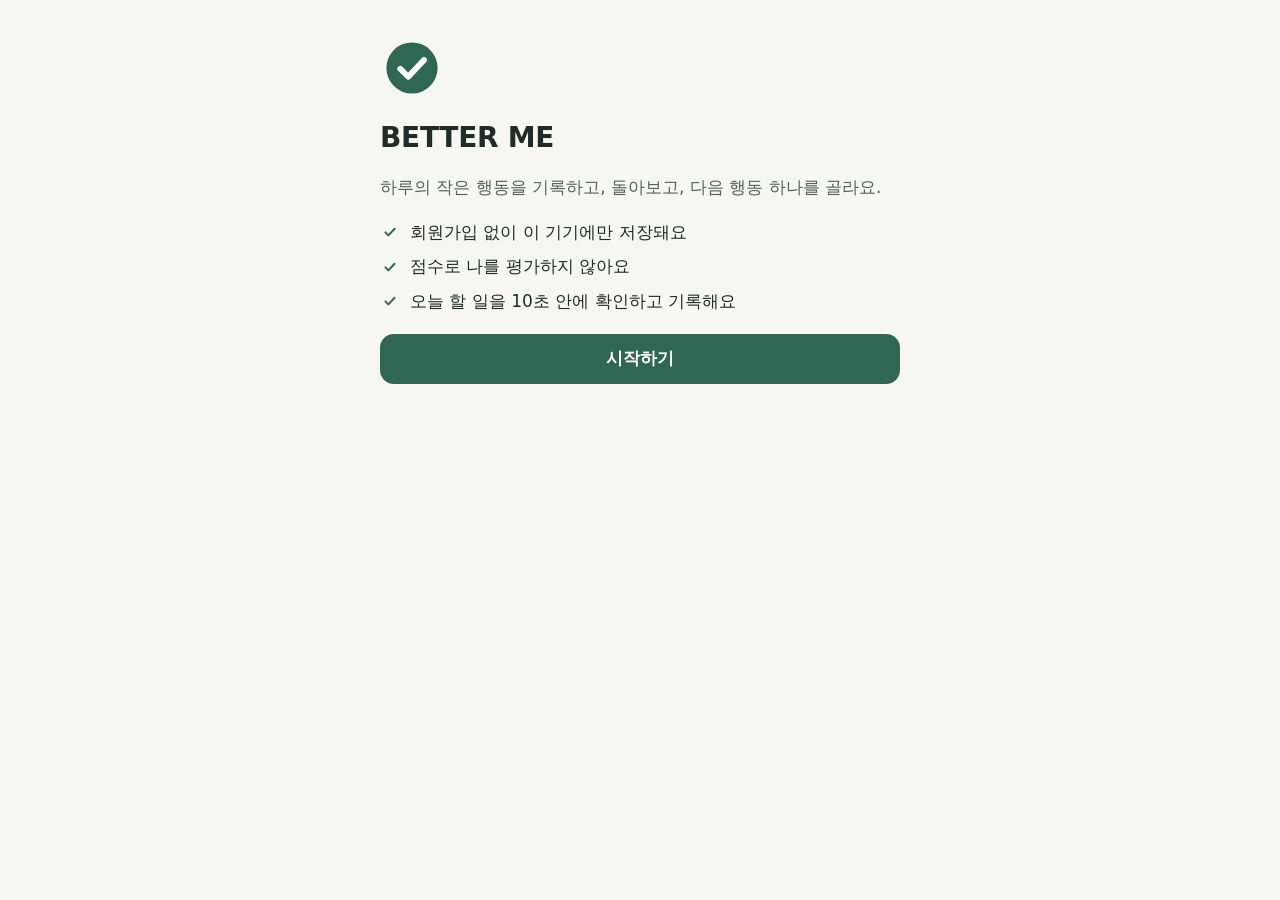
<file: index.html>
<!doctype html>
<html lang="ko">
<head>
  <meta charset="utf-8">
  <meta name="viewport" content="width=device-width, initial-scale=1, viewport-fit=cover">
  <meta name="apple-mobile-web-app-capable" content="yes">
  <meta name="mobile-web-app-capable" content="yes">
  <meta name="apple-mobile-web-app-status-bar-style" content="default">
  <meta name="apple-mobile-web-app-title" content="BETTER ME">
  <meta name="format-detection" content="telephone=no">
  <meta name="theme-color" content="#F6F7F3">
  <meta name="description" content="하루의 작은 행동을 기록하고 돌아보는 개인 습관 앱">
  <link rel="manifest" href="manifest.webmanifest">
  <link rel="apple-touch-icon" href="icons/icon-180.png">
  <link rel="icon" type="image/png" href="icons/icon-192.png">
  <link rel="stylesheet" href="css/app.css">
  <title>BETTER ME</title>
</head>
<body>
  <main id="app"></main>
  <nav id="tabbar" aria-label="탭"></nav>
  <div id="sheet-root"></div>
  <div id="dialog-root"></div>
  <div id="toast-root" aria-live="polite"></div>
  <noscript>BETTER ME를 사용하려면 JavaScript가 필요해요.</noscript>
  <script type="module" src="js/app.js"></script>
</body>
</html>
</file>
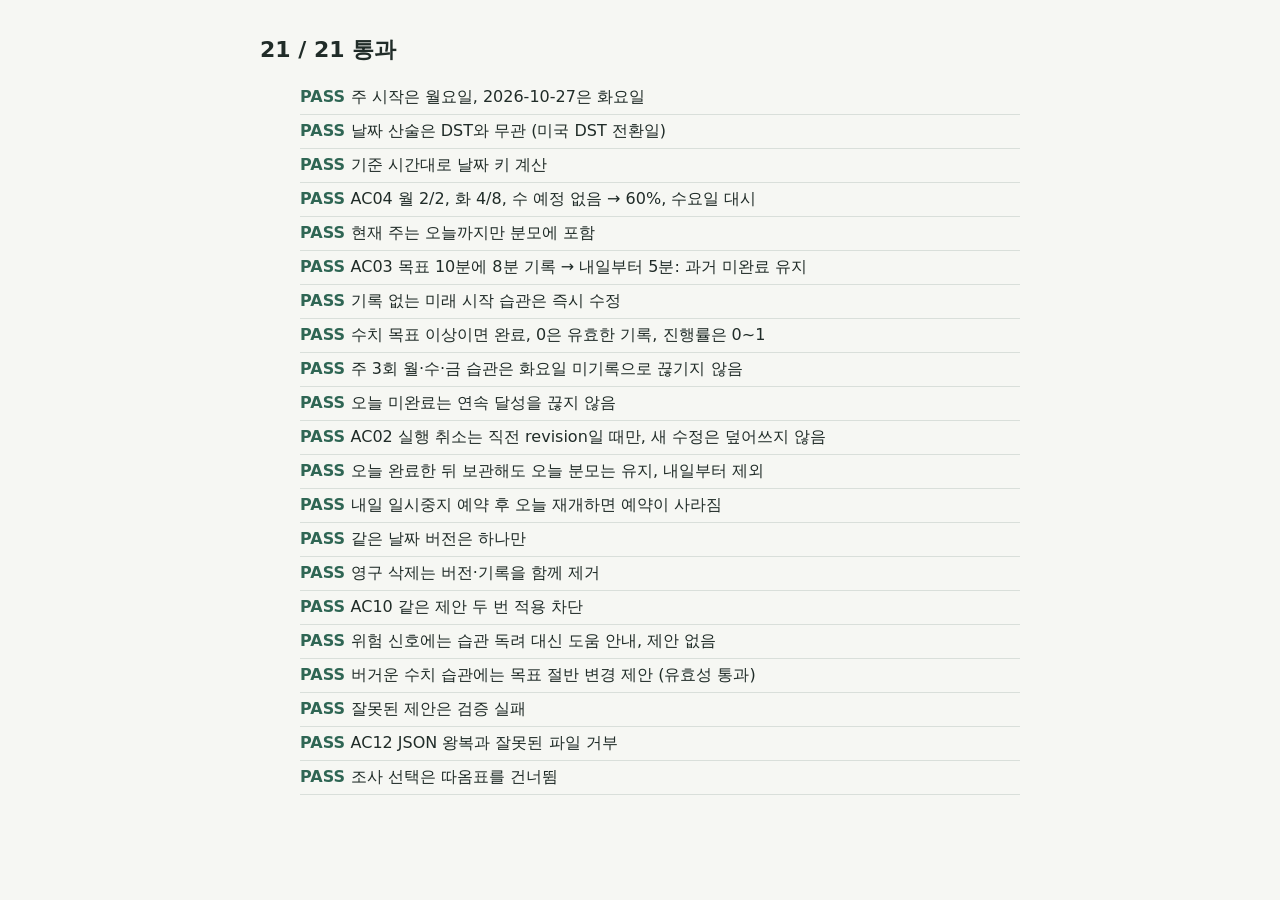
<file: tests.html>
<!doctype html>
<html lang="ko">
<head>
  <meta charset="utf-8">
  <meta name="viewport" content="width=device-width, initial-scale=1">
  <title>BETTER ME 테스트</title>
  <style>
    body { font-family: -apple-system, system-ui, sans-serif; background: #F6F7F3; color: #202C28; padding: 20px; max-width: 760px; margin: 0 auto; }
    h1 { font-size: 22px; }
    li { padding: 6px 0; border-bottom: 1px solid #D9DFDA; list-style: none; }
    .ok::before { content: "PASS  "; color: #2F6654; font-weight: 700; }
    .fail::before { content: "FAIL  "; color: #A3352B; font-weight: 700; }
    .fail small { display: block; color: #A3352B; }
  </style>
</head>
<body>
  <h1 id="summary">테스트 실행 중…</h1>
  <ul id="list"></ul>
  <script type="module">
    import { run } from './js/tests.js';
    const r = run();
    const pass = r.filter(x => x.ok).length;
    document.getElementById('summary').textContent = `${pass} / ${r.length} 통과`;
    document.getElementById('summary').dataset.result = pass === r.length ? 'pass' : 'fail';
    document.getElementById('list').innerHTML = r.map(x =>
      `<li class="${x.ok ? 'ok' : 'fail'}">${x.name}${x.ok ? '' : `<small>${x.msg}</small>`}</li>`).join('');
  </script>
</body>
</html>
</file>
<file: css/app.css>
/* BETTER ME — 디자인 토큰 (명세 v0.3) */
:root {
  --bg: #F6F7F3; --surface: #FFFFFF; --text: #202C28; --sub: #52615A; --accent: #2F6654; --on-accent: #FFFFFF;
  --line: #D9DFDA; --danger: #A3352B; --scrim: rgba(16, 28, 22, .38);
  --d-body: #E3EDE6; --d-mind: #E9E7F3; --d-heart: #F4E5E3; --d-knowledge: #E5ECF4; --d-life: #EFEADF;
  --tabbar-h: 56px;
  color-scheme: light;
}
@media (prefers-color-scheme: dark) {
  :root:not([data-theme="light"]) {
    --bg: #141B18; --surface: #1E2923; --text: #F1F5F2; --sub: #B4C4BA; --accent: #A5D1BA; --on-accent: #12201A;
    --line: #34443B; --danger: #F2A69C; --scrim: rgba(0, 0, 0, .55);
    --d-body: #26372D; --d-mind: #2D2B3B; --d-heart: #3A2B29; --d-knowledge: #27323F; --d-life: #353026;
    color-scheme: dark;
  }
}
:root[data-theme="dark"] {
  --bg: #141B18; --surface: #1E2923; --text: #F1F5F2; --sub: #B4C4BA; --accent: #A5D1BA; --on-accent: #12201A;
  --line: #34443B; --danger: #F2A69C; --scrim: rgba(0, 0, 0, .55);
  --d-body: #26372D; --d-mind: #2D2B3B; --d-heart: #3A2B29; --d-knowledge: #27323F; --d-life: #353026;
  color-scheme: dark;
}

* { box-sizing: border-box; margin: 0; padding: 0; }
/* iOS Dynamic Type: 시스템 본문 크기를 따른다 (기본 17pt) */
html { font-size: 17px; -webkit-text-size-adjust: 100%; }
@supports (font: -apple-system-body) { html { font: -apple-system-body; } }
body {
  font-family: -apple-system, BlinkMacSystemFont, "Apple SD Gothic Neo", "Noto Sans KR", system-ui, sans-serif;
  background: var(--bg); color: var(--text); line-height: 1.45; min-height: 100vh;
  -webkit-tap-highlight-color: transparent; overscroll-behavior-y: none; word-break: keep-all;
}
body.sheet-open { overflow: hidden; }
button, input, select, textarea { font: inherit; color: inherit; }
button { cursor: pointer; background: none; border: 0; }
button:disabled { cursor: default; opacity: .45; }
:focus-visible { outline: 3px solid var(--accent); outline-offset: 2px; }
fieldset { border: 0; }
ul.plain { list-style: none; display: flex; flex-direction: column; gap: 6px; }
.sr-only { position: absolute; width: 1px; height: 1px; overflow: hidden; clip: rect(0 0 0 0); white-space: nowrap; }
.ic { flex: none; display: block; }

/* 글꼴 크기: 큰 제목 28 · 제목 20 · 본문 17 · 보조 15 · 캡션 13 */
.t-large { font-size: 1.647rem; font-weight: 600; letter-spacing: -.01em; line-height: 1.25; }
.t-title { font-size: 1.176rem; font-weight: 600; line-height: 1.3; }
.t-sub { font-size: .882rem; color: var(--sub); }
.t-cap { font-size: .765rem; color: var(--sub); }
.hint { font-size: .765rem; color: var(--sub); }
.lead { font-size: 1rem; color: var(--sub); }

/* 레이아웃: 좌우 20pt, 간격 8/12/16/24/32 */
#app {
  max-width: 560px; margin: 0 auto;
  padding: calc(env(safe-area-inset-top) + 12px) 20px calc(var(--tabbar-h) + env(safe-area-inset-bottom) + 32px);
  display: flex; flex-direction: column; gap: 16px;
}
body.onboarding #app { padding-bottom: calc(env(safe-area-inset-bottom) + 32px); }
.page-head { display: flex; flex-direction: column; gap: 4px; padding-top: 8px; }
.row-between { display: flex; align-items: center; justify-content: space-between; gap: 12px; flex-wrap: wrap; }
.page-head.row-between { flex-direction: row; }
.section { display: flex; flex-direction: column; gap: 12px; }
.section-title { margin-top: 8px; }
.stack { display: flex; flex-direction: column; gap: 16px; }
.btn-pair { display: flex; gap: 12px; }
.btn-pair .btn { flex: 1; }

.card { background: var(--surface); border: 1px solid var(--line); border-radius: 20px; padding: 16px; display: flex; flex-direction: column; gap: 12px; }
.card.soft { background: var(--d-body); border-color: transparent; }
.card.empty { align-items: stretch; text-align: center; }
.card.list { gap: 4px; }
.as-button { text-align: left; width: 100%; }

/* 버튼: 기본 높이 50, 곡률 14, 터치 최소 44 */
.btn { min-height: 50px; border-radius: 14px; padding: 0 20px; font-weight: 600; display: inline-flex; align-items: center; justify-content: center; gap: 8px; width: 100%; text-align: center; }
.btn-primary { background: var(--accent); color: var(--on-accent); }
.btn-secondary { background: var(--surface); color: var(--accent); border: 1px solid var(--line); }
.btn-danger { background: var(--surface); color: var(--danger); border: 1px solid var(--line); }
.btn-danger-solid { background: var(--danger); color: var(--surface); }
.btn-sm { min-height: 44px; width: auto; padding: 0 16px; font-size: .882rem; }
.btn-text { min-height: 44px; padding: 0 8px; color: var(--accent); font-weight: 500; display: inline-flex; align-items: center; gap: 4px; }
.btn-text.strong { font-weight: 700; }
.btn-text.danger, .danger { color: var(--danger); }
.icon-btn { width: 44px; height: 44px; border-radius: 22px; display: grid; place-items: center; color: var(--text); flex: none; }
.icon-btn.filled { background: var(--accent); color: var(--on-accent); }
.back { margin-left: -8px; }
.nav-bar { display: flex; align-items: center; min-height: 44px; }

/* 칩: 곡률 16 */
.chip { min-height: 44px; padding: 0 14px; border-radius: 16px; border: 1.5px solid transparent; display: inline-flex; align-items: center; gap: 6px; white-space: nowrap; font-size: .882rem; background: var(--surface); color: var(--text); }
.chip[aria-pressed="true"] { border-color: var(--accent); font-weight: 600; }
.chip-val { color: var(--sub); font-variant-numeric: tabular-nums; }
.chip-row { display: flex; gap: 8px; overflow-x: auto; margin: 0 -20px; padding: 2px 20px; scrollbar-width: none; -webkit-overflow-scrolling: touch; }
.chip-row::-webkit-scrollbar { display: none; }
.chip-wrap { display: flex; flex-wrap: wrap; gap: 8px; justify-content: center; }
fieldset .chip-wrap { justify-content: flex-start; }
.chip.ctx { align-self: flex-start; border-color: var(--line); color: var(--sub); }

.dom-body { background: var(--d-body); } .dom-mind { background: var(--d-mind); } .dom-heart { background: var(--d-heart); }
.dom-knowledge { background: var(--d-knowledge); } .dom-life { background: var(--d-life); }
.dot { width: 10px; height: 10px; border-radius: 5px; display: inline-block; margin-right: 6px; border: 1px solid var(--sub); vertical-align: 0; }

.badge { display: inline-block; font-size: .765rem; font-weight: 600; padding: 2px 8px; border-radius: 8px; border: 1px solid var(--line); color: var(--sub); background: var(--bg); vertical-align: 2px; white-space: nowrap; }
.pill { display: inline-flex; align-items: center; gap: 6px; font-size: .765rem; color: var(--sub); }
.notice { font-size: .882rem; color: var(--sub); background: var(--bg); border: 1px dashed var(--line); border-radius: 14px; padding: 12px; }
.notice-card p { font-weight: 600; }

/* 진행 막대 */
.bar { display: block; height: 8px; flex: none; border-radius: 4px; background: var(--line); overflow: hidden; }
.bar > i { display: block; height: 100%; background: var(--accent); border-radius: 4px; }
.bar.thin { height: 4px; margin-top: 6px; }

/* 홈 */
.date-btn { align-self: flex-start; min-height: 44px; display: inline-flex; align-items: center; gap: 2px; color: var(--sub); font-size: .882rem; font-weight: 500; }
.summary-line { display: flex; align-items: baseline; gap: 10px; flex-wrap: wrap; }
.summary-num { font-size: 1.647rem; font-weight: 700; font-variant-numeric: tabular-nums; }
.coach-card { text-align: left; width: 100%; background: var(--d-mind); border-color: transparent; }
.coach-label { display: inline-flex; align-items: center; gap: 6px; font-size: .765rem; color: var(--sub); font-weight: 600; }
.coach-text { font-size: 1rem; font-weight: 600; }

/* 습관 행: 최소 54, 간격 6 */
.habit-list { display: flex; flex-direction: column; gap: 6px; }
.hrow { display: flex; align-items: center; gap: 4px; background: var(--surface); border: 1px solid var(--line); border-radius: 16px; min-height: 54px; padding: 4px 4px 4px 4px; text-align: left; width: 100%; }
.status-btn { width: 44px; height: 44px; flex: none; border-radius: 22px; display: grid; place-items: center; color: var(--accent); }
.status-btn .ring { width: 28px; height: 28px; border-radius: 14px; border: 2px solid var(--sub); display: grid; place-items: center; color: var(--sub); }
.status-btn.done .ring { background: var(--accent); border-color: var(--accent); color: var(--on-accent); }
.ring.pop { animation: pop .18s ease-out; }
@keyframes pop { 0% { transform: scale(.8); } 70% { transform: scale(1.12); } 100% { transform: scale(1); } }
.row-body { flex: 1; min-width: 0; min-height: 44px; text-align: left; display: flex; flex-direction: column; justify-content: center; padding: 6px 4px; }
.row-body.pad-l { padding-left: 12px; }
.row-title { font-weight: 600; overflow-wrap: anywhere; }
.hrow.is-done .row-title { color: var(--sub); }
.row-sub { font-size: .882rem; color: var(--sub); display: block; }

/* 검색 */
.search { display: flex; align-items: center; gap: 8px; background: var(--surface); border: 1px solid var(--line); border-radius: 14px; padding: 0 12px; color: var(--sub); }
.search input { border: 0; background: transparent; min-height: 44px; flex: 1; outline: none; font-size: max(16px, 1rem); color: var(--text); }
.search:focus-within { outline: 3px solid var(--accent); outline-offset: 1px; }
.link-row { display: flex; justify-content: space-between; align-items: center; min-height: 50px; padding: 0 4px; font-weight: 600; }
.link-row .t-sub { display: inline-flex; align-items: center; gap: 4px; }

/* 상세 */
.big-line { font-size: 1.176rem; font-weight: 600; display: flex; align-items: center; gap: 6px; flex-wrap: wrap; color: var(--accent); }
.week7 { display: grid; grid-template-columns: repeat(7, 1fr); gap: 6px; }
.day-cell { min-height: 72px; border-radius: 12px; border: 1px solid var(--line); display: flex; flex-direction: column; align-items: center; justify-content: space-between; padding: 6px 0; font-size: .765rem; color: var(--sub); }
.day-cell .dc-mark { width: 24px; height: 24px; border-radius: 12px; display: grid; place-items: center; border: 2px solid var(--sub); }
.day-cell.done .dc-mark { background: var(--accent); border-color: var(--accent); color: var(--on-accent); }
.day-cell.off .dc-mark { border: 0; }
.day-cell.todo .dc-mark { border-style: dashed; }
.day-cell:disabled { opacity: 1; }
.note-text { white-space: pre-wrap; overflow-wrap: anywhere; }

/* 폼 */
.field { display: flex; flex-direction: column; gap: 8px; }
.field > label, .label { font-size: .882rem; color: var(--sub); font-weight: 600; }
input[type="text"], input[type="number"], input[type="date"], select, textarea {
  font-size: max(16px, 1rem); min-height: 44px; padding: 10px 12px; border-radius: 12px; border: 1px solid var(--line);
  background: var(--surface); color: var(--text); width: 100%; -webkit-appearance: none; appearance: none;
}
input[type="date"] { display: block; }
select { background-image: linear-gradient(45deg, transparent 50%, var(--sub) 50%), linear-gradient(135deg, var(--sub) 50%, transparent 50%); background-position: calc(100% - 18px) 50%, calc(100% - 13px) 50%; background-size: 5px 5px; background-repeat: no-repeat; padding-right: 32px; }
input:disabled { opacity: .6; }
textarea { resize: vertical; min-height: 88px; }
[aria-invalid="true"] { border-color: var(--danger) !important; }
.err { color: var(--danger); font-size: .882rem; font-weight: 500; }
.row-2 { display: grid; grid-template-columns: 1fr 108px; gap: 8px; }
.input-unit { display: flex; align-items: center; gap: 8px; }
.input-unit input { font-size: 1.647rem; font-weight: 600; text-align: right; }
.input-unit span { font-weight: 600; color: var(--sub); }
.seg { display: flex; background: var(--line); border-radius: 12px; padding: 3px; gap: 3px; }
.seg button { flex: 1; min-height: 40px; border-radius: 10px; font-size: .882rem; color: var(--text); }
.seg button[aria-pressed="true"] { background: var(--surface); font-weight: 700; box-shadow: 0 1px 2px rgba(0, 0, 0, .1); }
.days { display: grid; grid-template-columns: repeat(7, 1fr); gap: 6px; }
.day { min-height: 44px; border-radius: 12px; border: 1px solid var(--line); background: var(--surface); font-weight: 600; }
.day[aria-pressed="true"] { background: var(--accent); color: var(--on-accent); border-color: var(--accent); }
.check-row { display: flex; align-items: center; gap: 10px; min-height: 44px; }
.check-row input { width: 22px; height: 22px; accent-color: var(--accent); }
.kv { display: flex; flex-direction: column; gap: 6px; background: var(--surface); border: 1px solid var(--line); border-radius: 14px; padding: 12px; }
.kv > div { display: flex; justify-content: space-between; gap: 12px; }
.kv dt { color: var(--sub); font-size: .882rem; }
.kv dd { font-weight: 600; text-align: right; }
.kv-row { display: flex; justify-content: space-between; align-items: center; gap: 12px; min-height: 44px; flex-wrap: wrap; }
.kv-row > span:first-child { color: var(--sub); }

/* 메뉴 */
.menu { display: flex; flex-direction: column; background: var(--surface); border: 1px solid var(--line); border-radius: 14px; overflow: hidden; }
.menu-item { min-height: 50px; text-align: left; padding: 0 16px; font-weight: 500; border-bottom: 1px solid var(--line); background: var(--surface); width: 100%; }
.menu-item:last-child { border-bottom: 0; }
.card .menu-item { padding: 0; border-bottom: 1px solid var(--line); }
.card .menu-item:last-of-type { border-bottom: 0; }

/* 성장 */
.period-nav { display: flex; align-items: center; justify-content: space-between; }
.chart { display: flex; align-items: stretch; gap: 8px; height: 160px; }
.chart .col { flex: 1; min-width: 0; display: flex; flex-direction: column; align-items: center; gap: 4px; padding: 0; color: var(--sub); }
.chart .val { font-size: .765rem; min-height: 1.2em; }
.chart .track { flex: 1; width: 100%; max-width: 32px; background: var(--bg); border: 1px solid var(--line); border-radius: 8px; display: flex; align-items: flex-end; overflow: hidden; }
.chart .fill { display: block; width: 100%; background: var(--accent); border-radius: 6px 6px 0 0; }
.chart .lbl { font-size: .765rem; min-height: 1.3em; }
.chart .col.sel .track { border: 2px solid var(--text); }
.chart .col.sel .lbl { color: var(--text); font-weight: 700; }
.chart .col:disabled { opacity: .4; }
.chart.month { gap: 2px; }
.chart.month .track { border-radius: 3px; }
.sel-detail { display: flex; align-items: center; justify-content: space-between; gap: 8px; flex-wrap: wrap; font-size: .882rem; font-weight: 600; }
.tbl { width: 100%; border-collapse: collapse; font-size: .882rem; }
.tbl th, .tbl td { padding: 8px 4px; border-bottom: 1px solid var(--line); text-align: left; font-variant-numeric: tabular-nums; }
.tbl thead th { color: var(--sub); font-weight: 600; }
.dom-rows { display: flex; flex-direction: column; }
.dom-row { display: grid; grid-template-columns: 76px 1fr 52px; align-items: center; gap: 12px; min-height: 44px; text-align: left; }
.dom-name { display: inline-flex; align-items: center; font-weight: 600; font-size: .882rem; }
.dom-val { text-align: right; font-size: .882rem; color: var(--sub); font-variant-numeric: tabular-nums; }

/* 코치 */
.msgs { display: flex; flex-direction: column; gap: 12px; }
.bubble { max-width: 88%; padding: 12px 14px; border-radius: 18px; -webkit-user-select: text; user-select: text; overflow-wrap: anywhere; }
.bubble.user { align-self: flex-end; background: var(--accent); color: var(--on-accent); border-bottom-right-radius: 6px; white-space: pre-wrap; }
.bubble.coach { align-self: flex-start; background: var(--surface); border: 1px solid var(--line); border-bottom-left-radius: 6px; display: flex; flex-direction: column; gap: 10px; }
.msg-text { white-space: pre-wrap; }
.msg-meta { font-size: .765rem; color: var(--sub); }
.proposal { border-radius: 14px; padding: 12px; display: flex; flex-direction: column; gap: 4px; align-items: flex-start; }
.proposal-title { font-weight: 700; font-size: 1.059rem; }
.proposal .btn { margin-top: 6px; }
.composer { background: var(--surface); border: 1px solid var(--line); border-radius: 20px; padding: 8px; display: flex; flex-direction: column; gap: 4px; }
.composer textarea { border: 0; min-height: 64px; background: transparent; resize: none; }
.composer textarea:focus { outline: none; }
.composer:focus-within { outline: 3px solid var(--accent); outline-offset: 1px; }
.composer-foot { display: flex; align-items: center; justify-content: space-between; padding: 0 4px 0 8px; }

/* 설정 */
.group { display: flex; flex-direction: column; gap: 8px; }
.group-title { font-size: .882rem; color: var(--sub); font-weight: 600; padding-left: 4px; }

/* 온보딩 */
.onb { display: flex; flex-direction: column; gap: 20px; padding-top: 24px; }
.onb-mark { color: var(--accent); }
.onb-points { list-style: none; display: flex; flex-direction: column; gap: 10px; }
.onb-points li { display: flex; align-items: center; gap: 10px; color: var(--text); }
.onb-points .ic { color: var(--accent); }
.domain-intro { list-style: none; display: flex; flex-direction: column; gap: 8px; }
.domain-intro li { border-radius: 16px; padding: 14px 16px; display: flex; flex-direction: column; gap: 2px; }
.pick-list { display: flex; flex-direction: column; gap: 8px; }
.pick { display: flex; align-items: center; gap: 12px; min-height: 60px; padding: 8px 16px; border-radius: 16px; text-align: left; border: 2px solid transparent; }
.pick[aria-pressed="true"] { border-color: var(--accent); }
.pick-box { width: 26px; height: 26px; border-radius: 8px; border: 2px solid var(--sub); display: grid; place-items: center; flex: none; background: var(--surface); }
.pick[aria-pressed="true"] .pick-box { background: var(--accent); border-color: var(--accent); color: var(--on-accent); }
.pick-text { display: flex; flex-direction: column; }

/* 탭바 */
#tabbar { position: fixed; left: 0; right: 0; bottom: 0; z-index: 10; background: var(--surface); border-top: 1px solid var(--line); padding-bottom: env(safe-area-inset-bottom); display: flex; justify-content: center; }
#tabbar:empty { display: none; }
.tabs { display: flex; width: 100%; max-width: 560px; }
.tab { flex: 1; min-height: var(--tabbar-h); display: flex; flex-direction: column; align-items: center; justify-content: center; gap: 2px; color: var(--sub); font-size: .647rem; font-weight: 500; }
.tab[aria-selected="true"] { color: var(--accent); font-weight: 700; }

/* 시트와 대화상자 */
.sheet-backdrop { position: fixed; inset: 0; z-index: 20; background: var(--scrim); display: flex; align-items: flex-end; justify-content: center; animation: fade .18s ease-out; }
.sheet {
  background: var(--bg); width: 100%; max-width: 560px; max-height: 92vh; max-height: 92dvh; overflow-y: auto; -webkit-overflow-scrolling: touch;
  border-radius: 20px 20px 0 0; padding: 8px 20px calc(env(safe-area-inset-bottom) + 24px); display: flex; flex-direction: column; gap: 16px;
  animation: up .2s ease-out;
}
.sheet-handle { width: 36px; height: 5px; border-radius: 3px; background: var(--line); margin: 0 auto; flex: none; }
.sheet-head { display: flex; align-items: center; justify-content: space-between; gap: 8px; min-height: 44px; }
.sheet-head .t-title { flex: 1; text-align: center; }
.sheet-head .t-title:first-child { text-align: left; }
.dialog-backdrop { position: fixed; inset: 0; z-index: 40; background: var(--scrim); display: grid; place-items: center; padding: 20px; animation: fade .15s ease-out; }
.dialog { background: var(--surface); border-radius: 20px; padding: 20px; width: 100%; max-width: 360px; display: flex; flex-direction: column; gap: 12px; }
.dialog-actions { display: flex; flex-direction: column; gap: 8px; margin-top: 4px; }
@keyframes fade { from { opacity: 0; } to { opacity: 1; } }
@keyframes up { from { transform: translateY(24px); opacity: .6; } to { transform: none; opacity: 1; } }

/* 토스트 */
#toast-root { position: fixed; left: 0; right: 0; bottom: calc(var(--tabbar-h) + env(safe-area-inset-bottom) + 12px); z-index: 50; display: flex; justify-content: center; padding: 0 20px; pointer-events: none; }
body.onboarding #toast-root { bottom: calc(env(safe-area-inset-bottom) + 16px); }
.toast { pointer-events: auto; width: 100%; max-width: 520px; min-height: 48px; display: flex; align-items: center; justify-content: space-between; gap: 8px; padding: 4px 4px 4px 16px; border-radius: 14px; background: var(--text); color: var(--bg); font-size: .882rem; font-weight: 500; animation: up .18s ease-out; }
.toast button { min-height: 44px; padding: 0 12px; color: var(--bg); font-weight: 700; text-decoration: underline; text-underline-offset: 3px; }

/* 접근성: 큰 글자에서는 버튼 쌍·입력 줄이 세로로 떨어지도록 최소 폭 기준으로 감싼다 */
.btn-pair { flex-wrap: wrap; }
.btn-pair .btn { min-width: 8em; }
@media (max-width: 360px) {
  .row-2 { grid-template-columns: 1fr; }
  .dom-row { grid-template-columns: 64px 1fr 44px; gap: 8px; }
}
@media (prefers-reduced-motion: reduce) {
  *, *::before, *::after { animation: none !important; transition: none !important; scroll-behavior: auto !important; }
}
</file>
